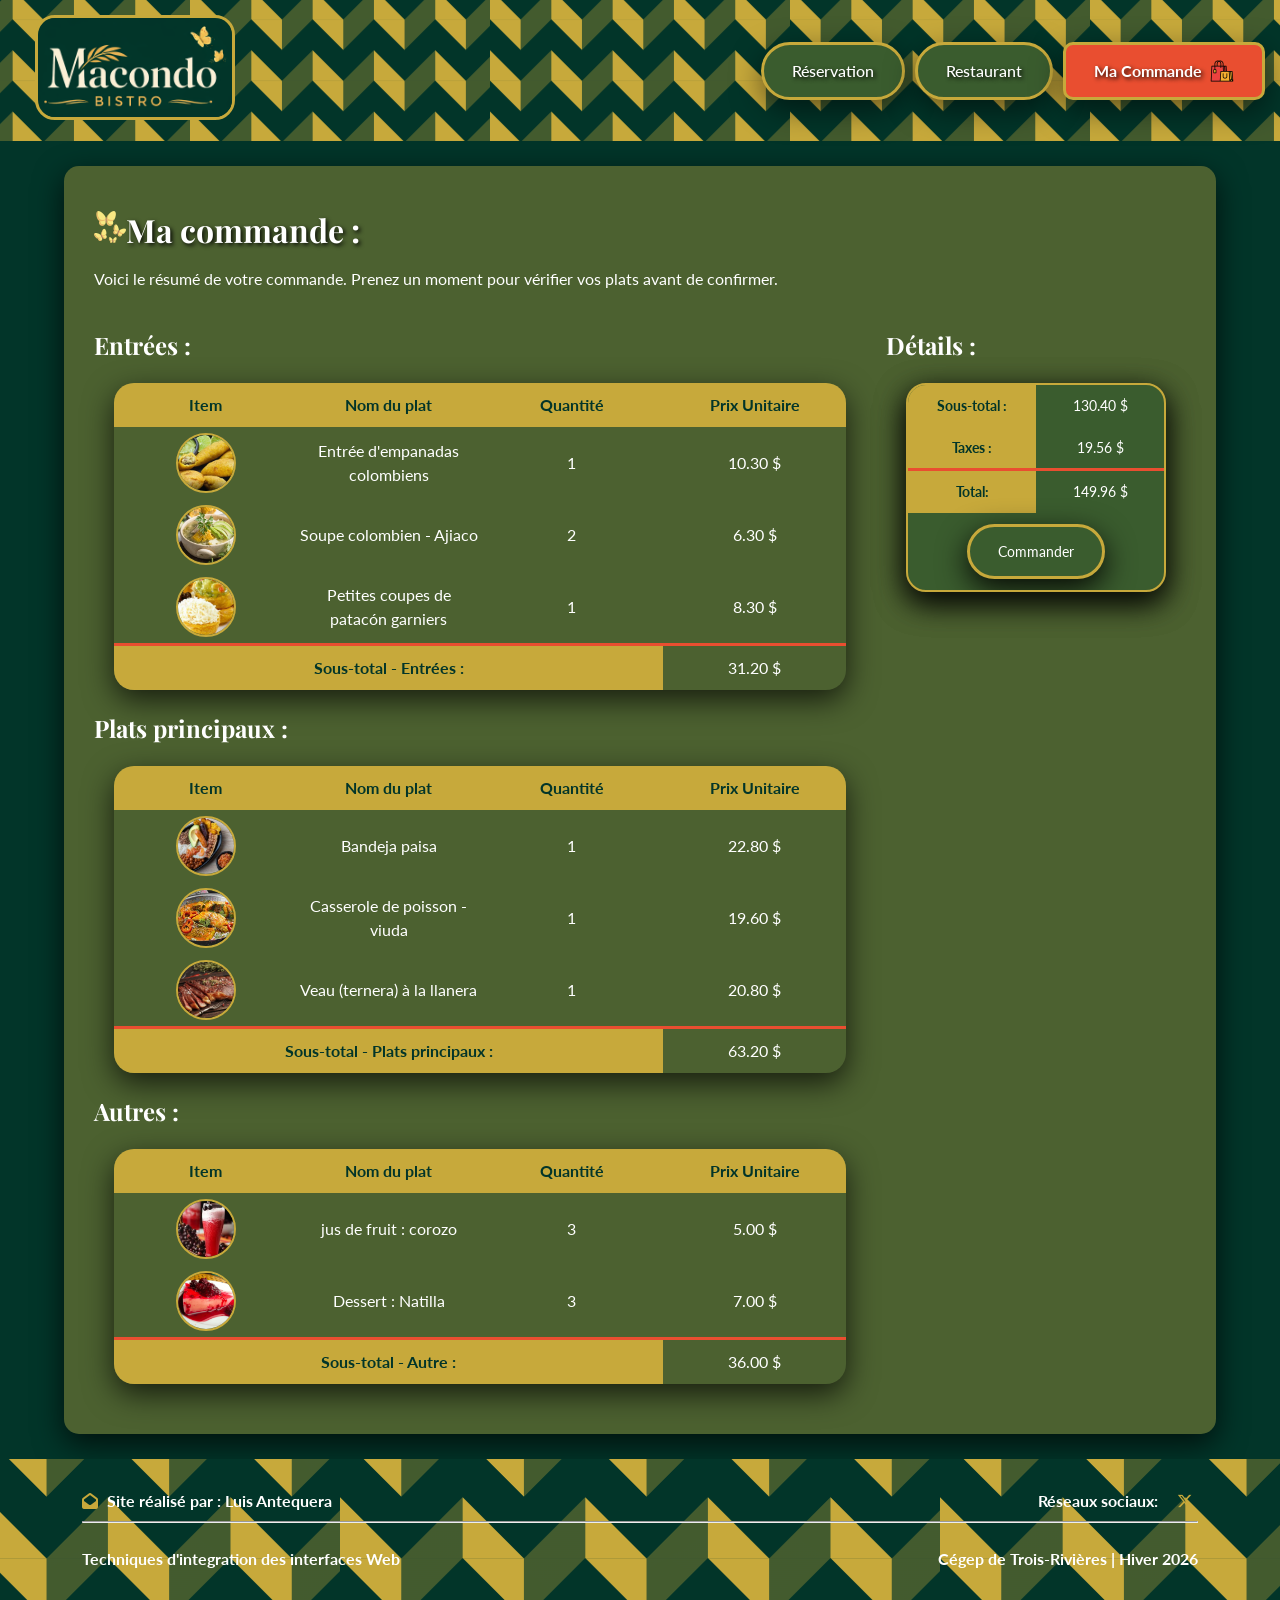
<file: ma-commande.html>
<!DOCTYPE html>
<html lang="fr-ca">

<head>
    <meta charset="UTF-8">
    <meta name="viewport" content="width=device-width, initial-scale=1.0">
    <meta name="description"
        content="Commandez en ligne vos plats colombiens préférés avec Macondo Bistro à Sherbrooke. Rapide, simple et savoureux.">
    <title>Ma commande | Macondo Bistro - Voyage culinaire colombien </title>
    <link rel="stylesheet" href="style/normalize.css">
    <link rel="stylesheet" href="style/style.css">
    <link rel="icon" href="favicon-macondo.png">
    <link rel="stylesheet" href="https://cdn-uicons.flaticon.com/uicons-brands/css/uicons-brands.css">
    <link rel="stylesheet" href="https://cdnjs.cloudflare.com/ajax/libs/font-awesome/6.5.0/css/all.min.css">
</head>

<body>
    <header>
        <div class="flex-header">

            <a href="index.html"><img class="logo-header" src="media/img/logo-macondo-bistro.png"
                    alt="Logo Macondo Bistro"></a>

            <a class="btn-menu-mobile" href="#"><img src="media/img/icons/menu-mobile.png"
                    alt="botton menu mobile"></a>
            <nav>
                <ul>
                    <li><a class="btn-menu" href="reservation.html">Réservation</a></li>
                    <li><a class="btn-menu" href="restaurant.html">Restaurant</a></li>
                    <li><a class="btn-menu btn-ma-commande current-page" href="ma-commande.html">Ma Commande <img
                                src="media/img/icons/commade.png" alt="icone de vente en ligne"></a></li>
                </ul>
            </nav>
        </div>
    </header>

    <main>
        <section class="container ma-commande">
            <div>
                <h1 class="title-page"><img src="favicon-macondo.png" alt="butterflies">Ma commande : </h1>

                <p>Voici le résumé de votre commande. Prenez un moment pour vérifier vos plats avant de confirmer.</p>
            
            </div>

            <div class="commande-layout">
                <div class="tb-commande">
                    <h2>Entrées : </h2>
                    <div class="div-table">
                        <table>
                            <thead>
                                <tr>
                                    <th>Item</th>
                                    <th>Nom du plat</th>
                                    <th>Quantité</th>
                                    <th>Prix Unitaire</th>

                                </tr>
                            </thead>

                            <tbody>
                                <tr>
                                    <td><img class="assiettes"
                                            src="media/img/commande-assiettes-img/entree-empanadas.jpeg"
                                            alt="Entrée d'empanadas colombiens"></td>
                                    <td>Entrée d'empanadas colombiens</td>
                                    <td>1</td>
                                    <td>10.30 $</td>

                                </tr>
                                <tr>
                                    <td><img class="assiettes" src="media/img/commande-assiettes-img/ajiaco-soupe.jpg"
                                            alt="Soupe colombien ajiaco"></td>
                                    <td>Soupe colombien - Ajiaco</td>
                                    <td>2</td>
                                    <td>6.30 $</td>

                                </tr>
                                <tr>
                                    <td><img class="assiettes"
                                            src="media/img/commande-assiettes-img/coupes-patacón-garniers.jpg"
                                            alt="Petites coupes de patacón garniers"></td>
                                    <td>Petites coupes de patacón garniers</td>
                                    <td>1</td>
                                    <td>8.30 $</td>

                                </tr>
                            </tbody>

                            <tfoot>
                                <tr>
                                    <th scope="row" colspan="3">Sous-total - Entrées :</th>
                                    <td>31.20 $</td>
                                </tr>
                            </tfoot>
                        </table>
                    </div>


                    <h2>Plats principaux : </h2>
                    <div class="div-table">
                        <table>
                            <thead>
                                <tr>
                                    <th>Item</th>
                                    <th>Nom du plat</th>
                                    <th>Quantité</th>
                                    <th>Prix Unitaire</th>

                                </tr>
                            </thead>

                            <tbody>
                                <tr>
                                    <td><img class="assiettes"
                                            src="media/img/commande-assiettes-img/plate-bandeja-paisa.jpg"
                                            alt="Bandeja paisa"></td>
                                    <td>Bandeja paisa</td>
                                    <td>1</td>
                                    <td>22.80 $</td>

                                </tr>
                                <tr>
                                    <td><img class="assiettes"
                                            src="media/img/commande-assiettes-img/casserole-viuda-poisson.jpg"
                                            alt="casserole de poisson"></td>
                                    <td>Casserole de poisson - viuda</td>
                                    <td>1</td>
                                    <td>19.60 $</td>

                                </tr>
                                <tr>
                                    <td><img class="assiettes"
                                            src="media/img/commande-assiettes-img/veau-a-la-llanera.jpg"
                                            alt="veau à la llanera"></td>
                                    <td>Veau (ternera) à la llanera</td>
                                    <td>1</td>
                                    <td>20.80 $</td>

                                </tr>
                            </tbody>

                            <tfoot>
                                <tr>
                                    <th scope="row" colspan="3">Sous-total - Plats principaux :</th>
                                    <td>63.20 $</td>
                                </tr>
                            </tfoot>
                        </table>
                    </div>


                    <h2>Autres : </h2>
                    <div class="div-table">
                        <table>
                            <thead>
                                <tr>
                                    <th>Item</th>
                                    <th>Nom du plat</th>
                                    <th>Quantité</th>
                                    <th>Prix Unitaire</th>

                                </tr>
                            </thead>

                            <tbody>
                                <tr>
                                    <td><img class="assiettes" src="media/img/commande-assiettes-img/jus-corozo.jpg"
                                            alt="jus du corozo"></td>
                                    <td>jus de fruit : corozo</td>
                                    <td>3</td>
                                    <td>5.00 $</td>

                                </tr>
                                <tr>
                                    <td><img class="assiettes" src="media/img/commande-assiettes-img/natilla.png"
                                            alt="Dessert Natilla"></td>
                                    <td>Dessert : Natilla</td>
                                    <td>3</td>
                                    <td>7.00 $</td>

                                </tr>

                            </tbody>

                            <tfoot>
                                <tr>
                                    <th scope="row" colspan="3">Sous-total - Autre :</th>
                                    <td>36.00 $</td>
                                </tr>
                            </tfoot>
                        </table>
                    </div>




                </div>

                <aside class="tb-details">
                    <h2>Détails : </h2>
                    <div class="div-table">
                    <table>
                        <tbody>
                            <tr>
                                <th scope="row">Sous-total :</th>
                                <td>130.40 $</td>
                            </tr>
                            <tr>
                                <th scope="row">Taxes : </th>
                                <td>19.56 $</td>
                            </tr>
                        </tbody>
                        <tfoot>
                            <tr>

                                <th scope="row">Total: </th>
                                <td>149.96 $</td>

                            </tr>
                            <tr>
                                <td colspan="2"><a class="btn-body" href="#">Commander</a></td>
                            </tr>
                        </tfoot>
                    </table>
                    </div>
                </aside>

            </div>



        </section>


    </main>

    <footer>
        <div class="container">
            <div class="flex-footer">
                <div>
                    <a href="mailto:contact@macondo.ca"><i class="fa-solid fa-envelope-open"></i></a> <span>Site réalisé par : Luis
                        Antequera</span>
                </div>
                <div>
                    <span>Réseaux sociaux: </span>

                    <a href="https://www.facebook.com/" target="_blank"><i class="fi fi-brands-facebook"></i></a>
                    <a href="https://www.linkedin.com/" target="_blank"><i class="fi fi-brands-linkedin"></i></a>
                    <a href="https://www.instagram.com/" target="_blank"><i class="fi fi-brands-instagram"></i></a>
                    <a href="https://x.com/" target="_blank"><i class="fa-brands fa-x-twitter"></i></a>





                </div>
            </div>

            <hr><!-- line -->

            <div class="flex-footer">
                <p>Techniques d'integration des interfaces Web </p>
                <p>Cégep de Trois-Rivières | Hiver 2026</p>
            </div>
        </div>
    </footer>

</body>

</html>
</file>
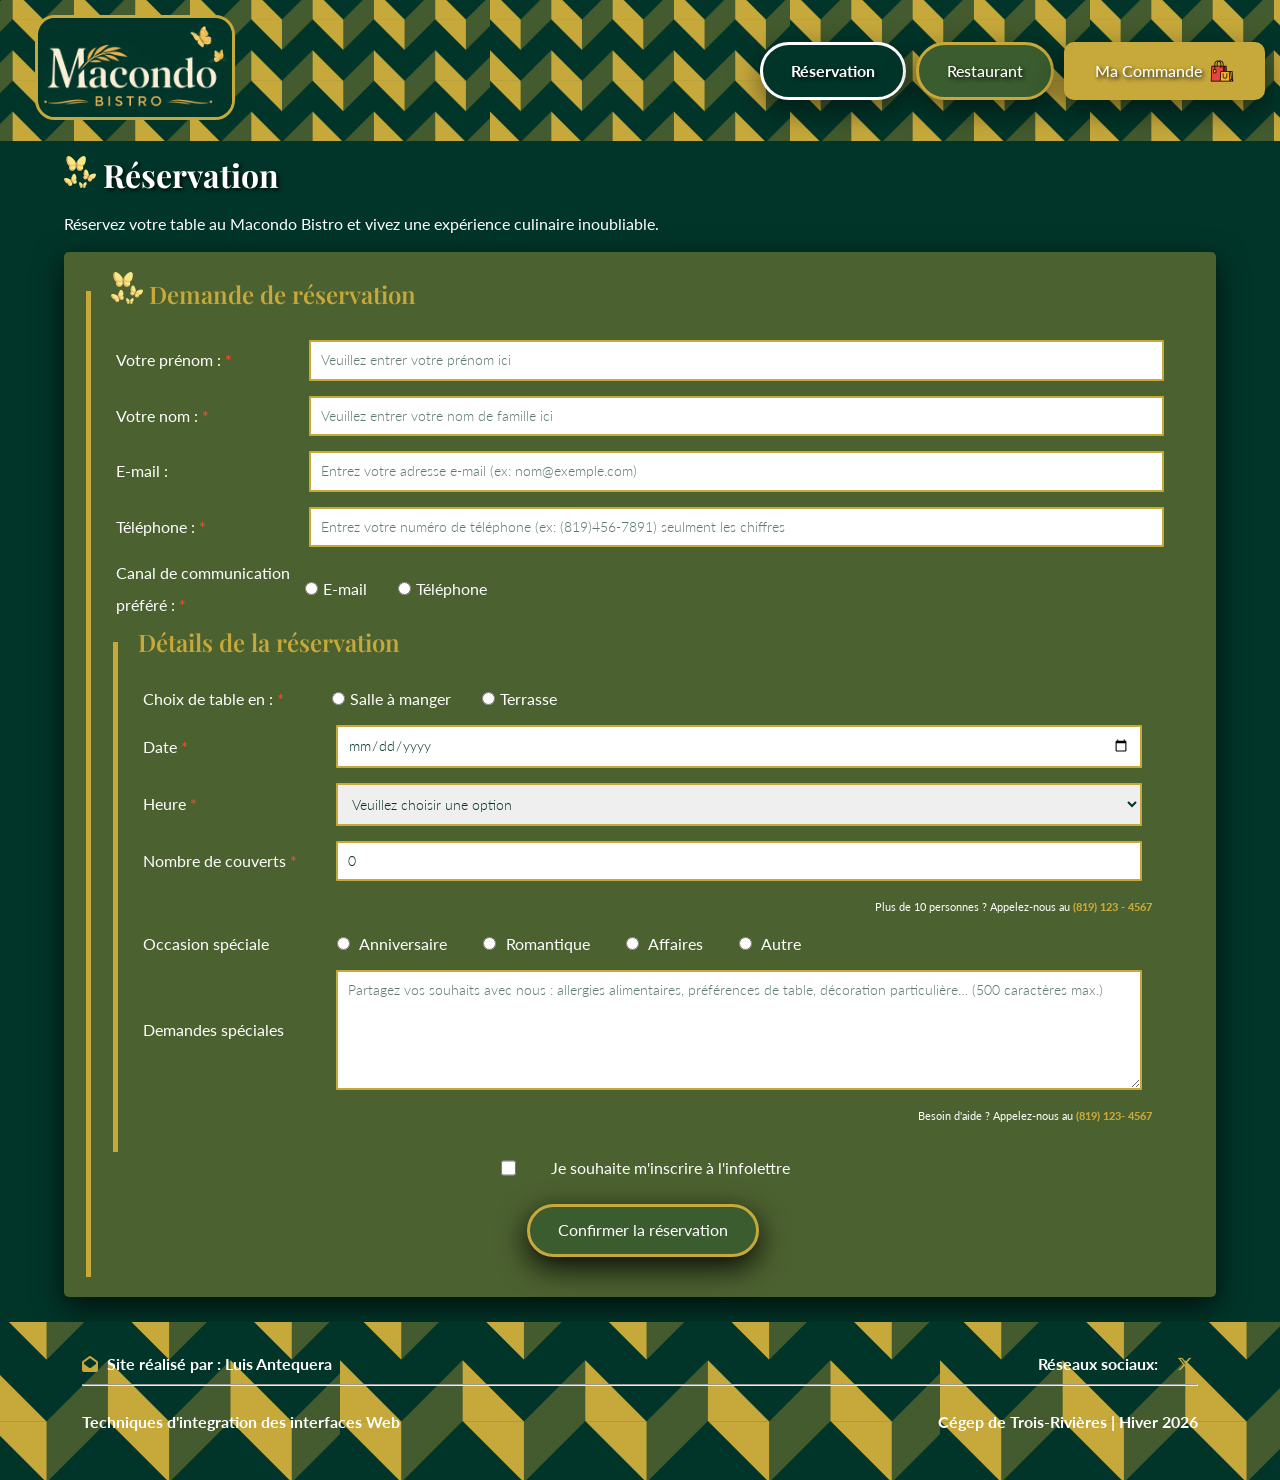
<file: reservation.html>
<!DOCTYPE html>
<html lang="fr-ca">

<head>
    <meta charset="UTF-8">
    <meta name="viewport" content="width=device-width, initial-scale=1.0">
    <meta name="description"
        content="Réservez votre table au Macondo Bistro à Sherbrooke. Remplissez notre formulaire de réservation en ligne pour vivre une expérience culinaire inoubliable.">
    <title>Réservation | Macondo Bistro - Voyage culinaire colombien </title>
    <link rel="stylesheet" href="style/normalize.css">
    <link rel="stylesheet" href="style/style.css">
    <link rel="icon" href="favicon-macondo.png">
    <link rel="stylesheet" href="https://cdn-uicons.flaticon.com/uicons-brands/css/uicons-brands.css">
    <link rel="stylesheet" href="https://cdnjs.cloudflare.com/ajax/libs/font-awesome/6.5.0/css/all.min.css">
</head>

<body>
    <header>
        <div class="flex-header">

            <a href="index.html"><img class="logo-header" src="media/img/logo-macondo-bistro.png"
                    alt="Logo Macondo Bistro"></a>

            <a class="btn-menu-mobile" href="#"><img src="media/img/icons/menu-mobile.png" alt="botton menu mobile"></a>
            <nav>
                <ul>
                    <li><a class="btn-menu current-page" href="reservation.html">Réservation</a></li>
                    <li><a class="btn-menu" href="restaurant.html">Restaurant</a></li>
                    <li><a class="btn-menu btn-ma-commande" href="ma-commande.html">Ma Commande <img
                                src="media/img/icons/commade.png" alt="icone de vente en ligne"></a></li>
                </ul>
            </nav>
        </div>
    </header>

    <main>
        <section class="container" id="reservation">
            <h1 class="title-page"><img src="favicon-macondo.png" alt="butterflies"> Réservation</h1>
            <p>Réservez votre table au Macondo Bistro et vivez une expérience culinaire inoubliable.</p>



            <form id="frm-reservation" action="confirmation/confirmation-reservation.html" method="get">

                <fieldset>
                    <legend><img src="favicon-macondo.png" alt="butterflies"> Demande de réservation </legend>
                    <div class="field">
                        <label for="txt-prenom"> Votre prénom : <span>*</span></label>
                        <input type="text" name="txt-prenom" id="txt-prenom" placeholder="Veuillez entrer votre prénom ici" maxlength="25"
                            required>
                    </div>
                    <div class="field">
                        <label for="txt-nom"> Votre nom : <span>*</span></label>
                        <input type="text" name="txt-nom" id="txt-nom" placeholder="Veuillez entrer votre nom de famille ici" maxlength="25" required>
                    </div>
                    <div class="field">
                        <label for="txt-email">E-mail :</label>
                        <input type="email" name="txt-email" id="txt-email" placeholder="Entrez votre adresse e-mail (ex: nom@exemple.com)"
                            maxlength="25">
                    </div>
                    <div class="field">
                        <label for="nombre-telephone">Téléphone : <span>*</span></label>
                        <input type="tel" name="nombre-telephone" id="nombre-telephone" placeholder="Entrez votre numéro de téléphone (ex: (819)456-7891) seulment les chiffres" 
                            maxlength="10" required>
                    </div>
                    <div class="field">
                        <label>Canal de communication préféré : <span>*</span> </label>
                        <div class="radio-mc">
                            <div>
                                <input type="radio" id="radio-m-communication-1" name="radio-m-communication"
                                    value="email" required>
                                <label for="radio-m-communication-1">E-mail</label>
                            </div>
                            <div>
                                <input type="radio" id="radio-m-communication-2" name="radio-m-communication"
                                    value="telephone">
                                <label for="radio-m-communication-2">Téléphone</label>
                            </div>
                        </div>
                    </div>


                    <fieldset>
                        <legend>Détails de la réservation</legend>
                        <div class="field">
                            <label>Choix de table en : <span>*</span></label>
                            <div class="radio-mc">
                                <div>
                                    <input type="radio" id="radio-table-1" name="radio-table" value="salle" required>
                                    <label for="radio-table-1">Salle à manger</label>
                                </div>
                                <div>
                                    <input type="radio" id="radio-table-2" name="radio-table" value="terrasse">
                                    <label for="radio-table-2">Terrasse</label>
                                </div>
                            </div>
                        </div>

                        <div class="field">
                            <label for="date">Date <span>*</span></label>
                            <input type="date" id="date" name="date" required>
                        </div>
                        <div class="field">
                            <label for="time">Heure <span>*</span></label>
                            <select id="time" name="time" required>
                                <option value="" disabled selected>Veuillez choisir une option</option>
                                <optgroup label="Midi">
                                    <option value="12h00">12:00</option>
                                    <option value="12h30">12:30</option>
                                    <option value="13h00">13:00</option>
                                    <option value="13h30">13:30</option>
                                </optgroup>
                                <optgroup label="Soir">
                                    <option value="17h00">17:00</option>
                                    <option value="17h30">17:30</option>
                                    <option value="18h00">18:00</option>
                                    <option value="18h30">18:30</option>
                                    <option value="19h00">19:00</option>
                                    <option value="19h30">19:30</option>
                                    <option value="20h00">20:00</option>
                                    <option value="20h30">20:30</option>
                                    <option value="21h00">21:00</option>
                                </optgroup>
                            </select>
                        </div>
                        <div class="field">
                            <label for="nombre-clients">Nombre de couverts <span>*</span> </label>
                            <input type="number" name="nombre-clients" id="nombre-clients" value="0" min="1" max="10"
                                required>

                        </div>
                        <p class="frm-note"> Plus de 10 personnes ? Appelez-nous au <a
                                href="tel:+18191234567">(819) 123 - 4567 </a> </p>


                        <div class="field ">
                            <label>Occasion spéciale</label>


                            <div class="occasion-group">

                                <div>
                                    <input class="occasion-tag" type="radio" name="occasion" id="oc-anniv"
                                        value="anniversaire" >
                                    <label class="occasion-label" for="oc-anniv">Anniversaire</label>
                                </div>
                                <div>
                                    <input class="occasion-tag" type="radio" name="occasion" id="oc-rom"
                                        value="romantique" >
                                    <label class="occasion-label" for="oc-rom">Romantique</label>
                                </div>
                                <div>
                                    <input class="occasion-tag" type="radio" name="occasion" id="oc-aff"
                                        value="affaires" >
                                    <label class="occasion-label" for="oc-aff">Affaires</label>
                                </div>
                                <div>
                                    <input class="occasion-tag" type="radio" name="occasion" id="oc-autre"
                                        value="autre" >
                                    <label class="occasion-label" for="oc-autre">Autre</label>
                                </div>

                            </div>


                        </div>
                        <div class="field">
                            <label for="notes">Demandes spéciales </label>
                            <textarea id="notes" name="notes"
                                placeholder="Partagez vos souhaits avec nous : allergies alimentaires, préférences de table, décoration particulière… (500 caractères max.)"
                                maxlength="500"></textarea>

                        </div>
                        <p class="frm-note"> Besoin d'aide ? Appelez-nous au <a href="tel:+18191234567"> (819) 123-
                                4567</a> </p>



                    </fieldset>

                    <div class="newsletter">
                        <input type="checkbox" id="newsletter" name="newsletter">
                        <label for="newsletter">
                            Je souhaite m'inscrire à l'infolettre
                        </label>
                    </div>
                    <div class="form-actions">
                        <button class="btn-body" type="submit">Confirmer la réservation</button>
                    </div>

                </fieldset>


            </form>


        </section>


    </main>

    <footer>
        <div class=" container">
            <div class="flex-footer">
                <div>
                    <a href="mailto:contact@macondo.ca"><i class="fa-solid fa-envelope-open"></i></a> <span>Site réalisé par : Luis Antequera</span>
                </div>
                <div>
                    <span>Réseaux sociaux: </span>

                    <a href="https://www.facebook.com/" target="_blank"><i class="fi fi-brands-facebook"></i></a>
                    <a href="https://www.linkedin.com/" target="_blank"><i class="fi fi-brands-linkedin"></i></a>
                    <a href="https://www.instagram.com/" target="_blank"><i class="fi fi-brands-instagram"></i></a>
                    <a href="https://x.com/" target="_blank"><i class="fa-brands fa-x-twitter"></i></a>





                </div>
            </div>

            <hr><!-- line -->

            <div class="flex-footer">
                <p>Techniques d'integration des interfaces Web </p>
                <p>Cégep de Trois-Rivières | Hiver 2026</p>
            </div>
        </div>
    </footer>

</body>

</html>
</file>
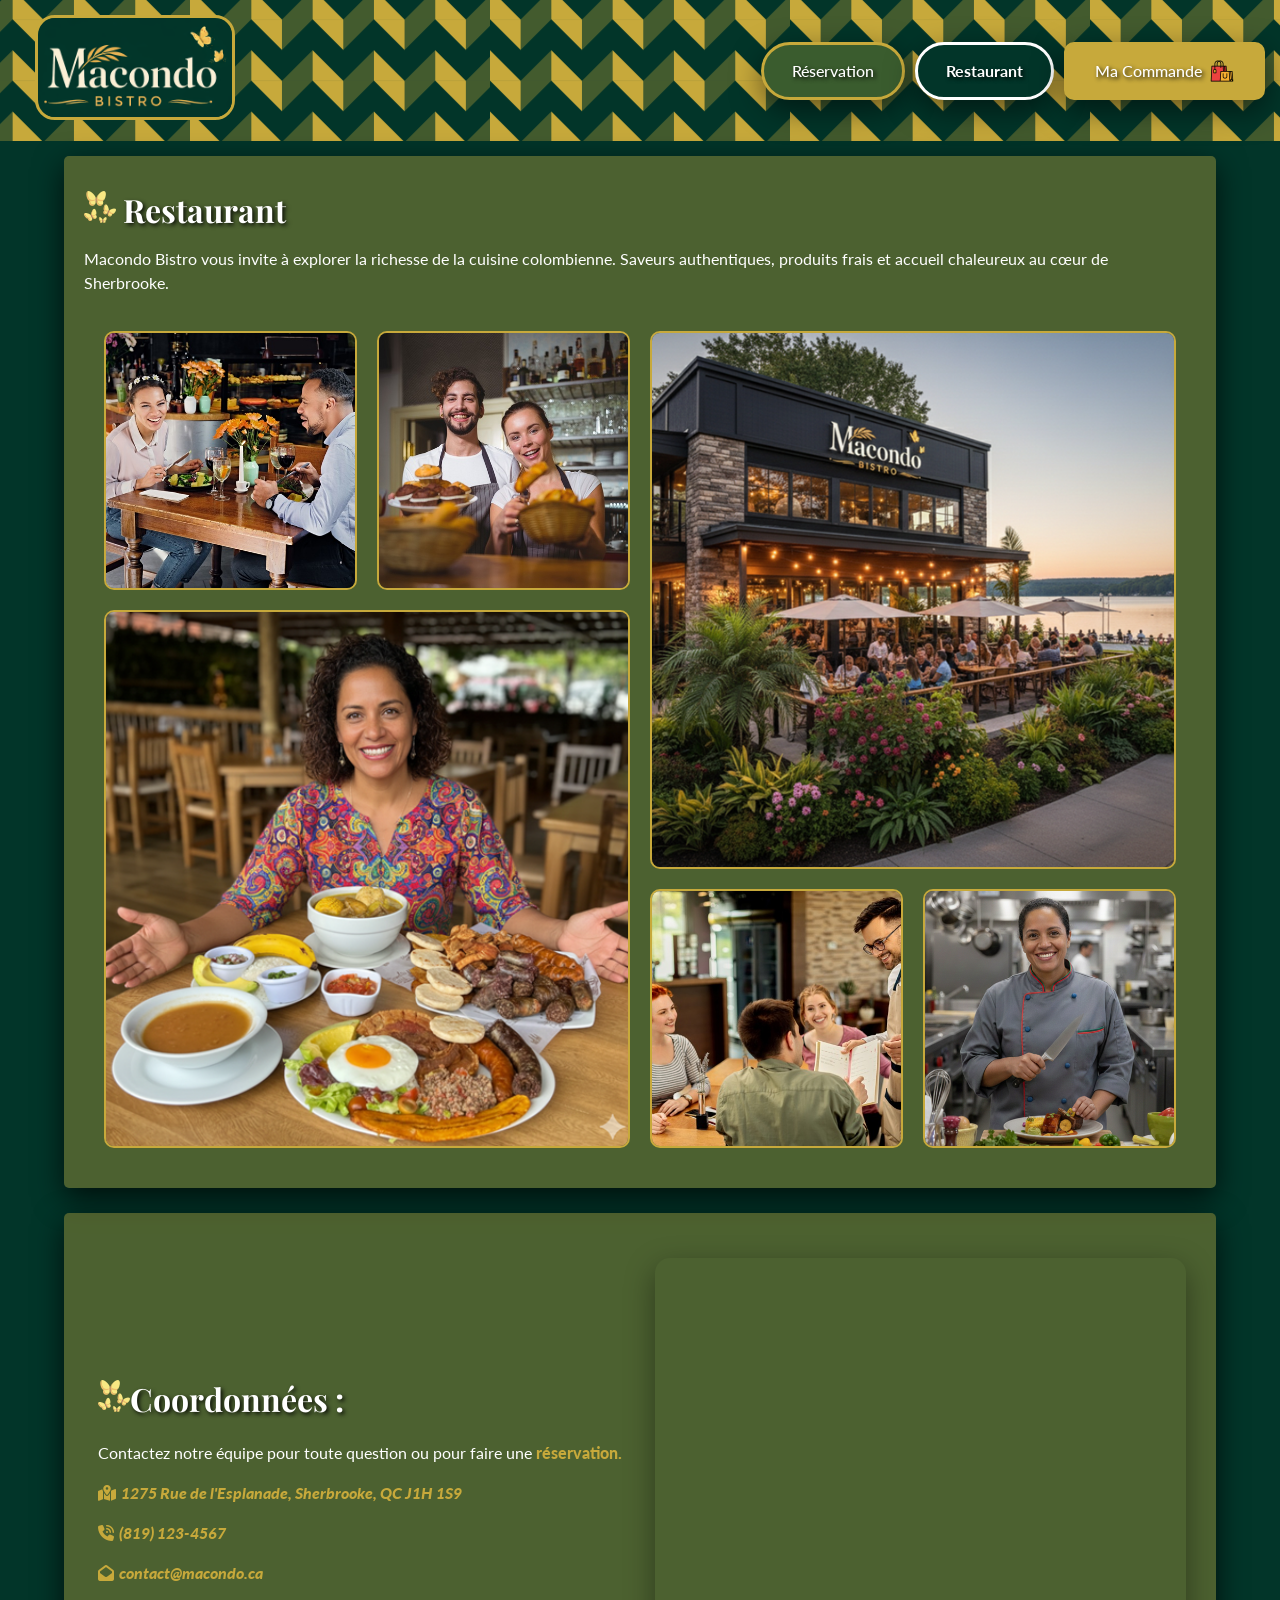
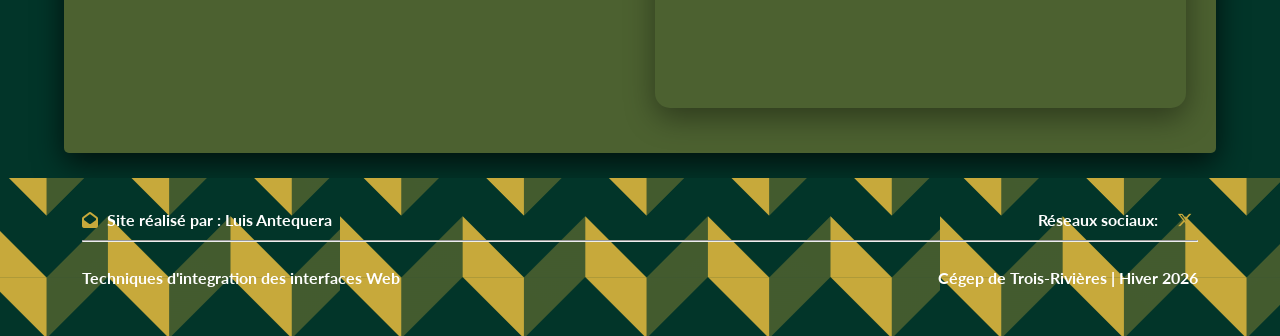
<file: restaurant.html>
<!DOCTYPE html>
<html lang="fr-ca">

<head>
    <meta charset="UTF-8">
    <meta name="viewport" content="width=device-width, initial-scale=1.0">
    <meta name="description"
        content="Macondo Bistro vous invite à explorer la richesse de la cuisine colombienne. Saveurs authentiques, produits frais et accueil chaleureux au cœur de Sherbrooke.">
    <title>Restaurant | Macondo Bistro - Voyage culinaire colombien </title>
    <link rel="stylesheet" href="style/normalize.css">
    <link rel="stylesheet" href="style/style.css">
    <link rel="icon" href="favicon-macondo.png">
    <link rel="stylesheet" href="https://cdn-uicons.flaticon.com/uicons-brands/css/uicons-brands.css">
    <link rel="stylesheet" href="https://cdnjs.cloudflare.com/ajax/libs/font-awesome/6.5.0/css/all.min.css">
</head>

<body>
    <header>
        <div class="flex-header">

            <a href="index.html"><img class="logo-header" src="media/img/logo-macondo-bistro.png"
                    alt="Logo Macondo Bistro"></a>

            <a class="btn-menu-mobile" href="#"><img src="media/img/icons/menu-mobile.png"
                    alt="botton menu mobile"></a>
            <nav>
                <ul>
                    <li><a class="btn-menu" href="reservation.html">Réservation</a></li>
                    <li><a class="btn-menu current-page" href="restaurant.html">Restaurant</a></li>
                    <li><a class="btn-menu btn-ma-commande" href="ma-commande.html">Ma Commande <img
                                src="media/img/icons/commade.png" alt="icone de vente en ligne"></a></li>
                </ul>
            </nav>
        </div>
    </header>

    <main>
        <section class="container" id="restaurant">
            <div>
                <h1 class="title-page"><img src="favicon-macondo.png" alt="butterflies"> Restaurant</h1>
                <p>Macondo Bistro vous invite à explorer la richesse de la cuisine colombienne. Saveurs authentiques, produits frais et accueil chaleureux au cœur de Sherbrooke.</p>
            </div>

            <ul class="grid-galerie">
                <li id="item1">
                    <img src="media/img/grid-galerie/img-galerie-1.jpg" alt="Couple profitant d'une soirée romantique au Macondo Bistro.">
                </li>
                <li id="item2">
                    <img src="media/img/grid-galerie/img-galerie-4.jpg" alt="Deux employés du Macondo Bistro présentant des empanadas colombiennes.">
                </li>
                <li id="item3">
                    <img src="media/img/grid-galerie/img-galerie-3.png" alt="Vue extérieure du Macondo Bistro avec panorama sur le lac du parc Jacques-Cartier et la rivière Magog.">
                </li>
                <li id="item4">
                    <img src="media/img/grid-galerie/img-galerie-2.png" alt="Notre cheffe présentant une sélection de préparations du Macondo Bistro.">
                </li>
                <li id="item5">
                    <img src="media/img/grid-galerie/img-galerie-5.jpg" alt="Trois amis se préparant à déguster le menu du Macondo Bistro.">
                </li>
                <li id="item6">
                    <img src="media/img/grid-galerie/img-galerie-6.png" alt="Notre cheffe en cuisine préparant un plat typique colombien.">
                </li>
            </ul>

        </section>

        <section class="container coordonnees">
            
                <div class="addresse">
                    <h2 class="title-page"><img src="favicon-macondo.png" alt="butterflies">Coordonnées :</h2>
                    
                    <p>Contactez notre équipe pour toute question ou pour faire une <a
                                href="reservation.html">réservation.</a></p>
                        <address>
                            <ul class="contact-info">
                                <li>
                                    <p>
                                        
                                        <a href="#google-map"><i class="fa-solid fa-map-location-dot"></i>1275 Rue de l'Esplanade, Sherbrooke, QC J1H 1S9</a>
                                    </p>
                                </li>
                                <li>
                                    <p>
                                        
                                        <a href="tel:+18191234567"><i class="fa-solid fa-phone-volume"></i>(819) 123-4567</a>
                                    </p>
                                </li>
                                <li>
                                    <p>
                                        <a href="mailto:contact@macondo.ca"><i class="fa-solid fa-envelope-open"></i>contact@macondo.ca</a>
                                    </p>
                                </li>
                            </ul>
                        </address>
                </div>
                <div id="google-map" class="map">
                        <iframe src="https://www.google.com/maps/embed?pb=!1m18!1m12!1m3!1d700.3911545010511!2d-71.90931439526297!3d45.3979527908596!2m3!1f0!2f0!3f0!3m2!1i1024!2i768!4f13.1!3m3!1m2!1s0x4cb7b36b81824919%3A0x8c1f4b74db446af2!2s1275%20Rue%20de%20l&#39;Esplanade%2C%20Sherbrooke%2C%20QC%20J1H%201S9!5e0!3m2!1ses!2sca!4v1772141877840!5m2!1ses!2sca" width="600" height="450" style="border:0;" allowfullscreen="" loading="lazy" referrerpolicy="no-referrer-when-downgrade"></iframe>
                    </div>
                
        </section>

    </main>

    <footer>
        <div class=" container">
            <div class="flex-footer">
                <div>
                    <a href="mailto:contact@macondo.ca"><i class="fa-solid fa-envelope-open"></i></a> <span>Site réalisé par : Luis
                        Antequera</span>
                </div>
                <div>
                    <span>Réseaux sociaux: </span>

                    <a href="https://www.facebook.com/" target="_blank"><i class="fi fi-brands-facebook"></i></a>
                    <a href="https://www.linkedin.com/" target="_blank"><i class="fi fi-brands-linkedin"></i></a>
                    <a href="https://www.instagram.com/" target="_blank"><i class="fi fi-brands-instagram"></i></a>
                    <a href="https://x.com/" target="_blank"><i class="fa-brands fa-x-twitter"></i></a>




                </div>
            </div>

            <hr><!-- line -->

            <div class="flex-footer">
                <p>Techniques d'integration des interfaces Web </p>
                <p>Cégep de Trois-Rivières | Hiver 2026</p>
            </div>
        </div>
    </footer>

</body>

</html>
</file>
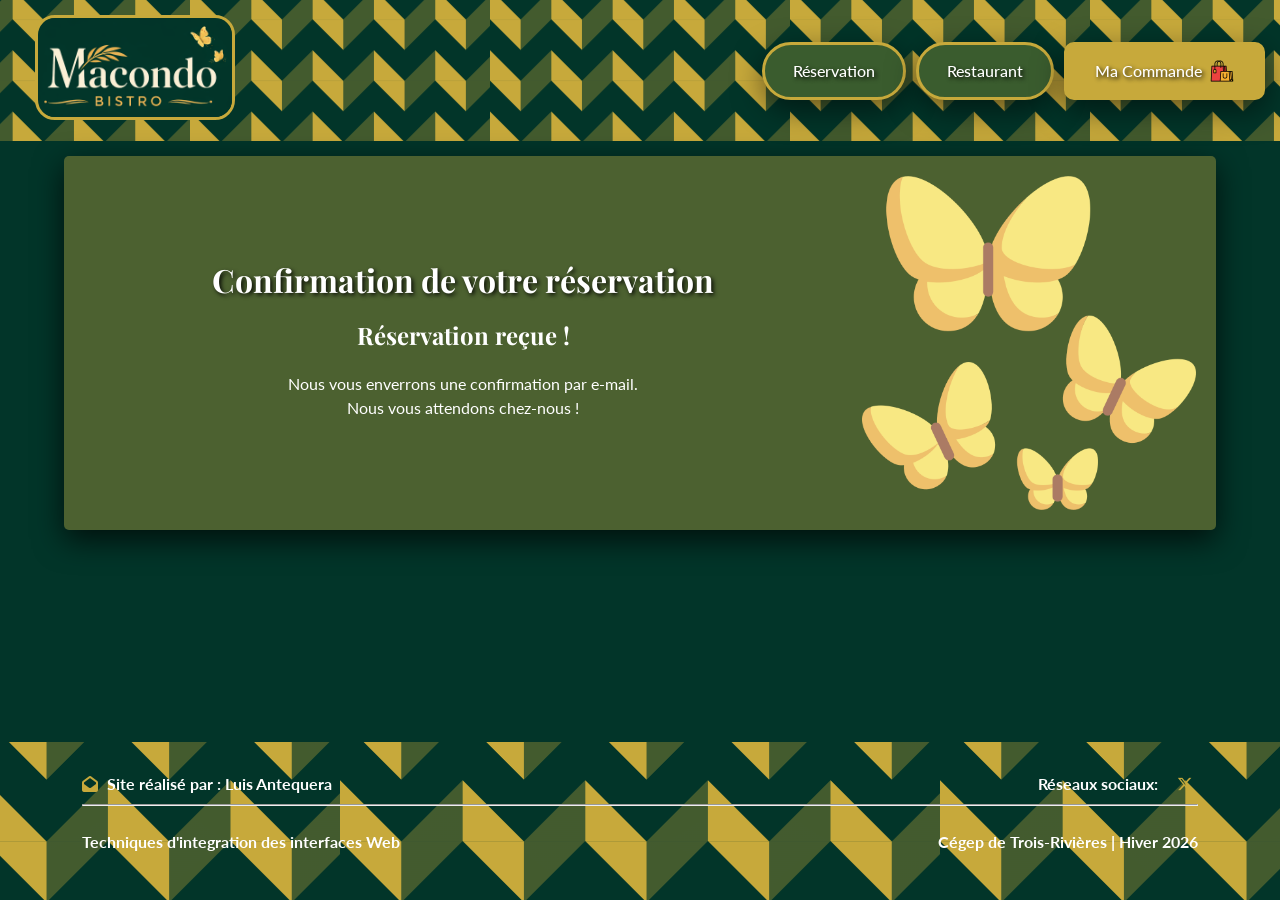
<file: confirmation/confirmation-reservation.html>
<!DOCTYPE html>
<html lang="fr-ca">

<head>
    <meta charset="UTF-8">
    <meta name="viewport" content="width=device-width, initial-scale=1.0">
    <meta name="description" content="Confirmation de votre réservation">
    <title>Confirmation de réservation | Macondo Bistro - Voyage culinaire colombien </title>
    <link rel="stylesheet" href="../style/normalize.css">
    <link rel="stylesheet" href="../style/style.css">
    <link rel="icon" href="../favicon-macondo.png">
    <link rel="stylesheet" href="https://cdn-uicons.flaticon.com/uicons-brands/css/uicons-brands.css">
    <link rel="stylesheet" href="https://cdnjs.cloudflare.com/ajax/libs/font-awesome/6.5.0/css/all.min.css">
</head>

<body>
    <header>
        <div class="flex-header">

            <a href="../index.html"><img class="logo-header" src="../media/img/logo-macondo-bistro.png"
                    alt="Logo Macondo Bistro"></a>

            <a class="btn-menu-mobile" href="#"><img src="../media/img/icons/menu-mobile.png"
                    alt="botton menu mobile"></a>
            <nav>
                <ul>
                    <li><a class="btn-menu" href="../reservation.html">Réservation</a></li>
                    <li><a class="btn-menu" href="../restaurant.html">Restaurant</a></li>
                    <li><a class="btn-menu btn-ma-commande" href="../ma-commande.html">Ma Commande <img
                                src="../media/img/icons/commade.png" alt="icone de vente en ligne"></a></li>
                </ul>
            </nav>
        </div>
    </header>

    <main>
        <section class="container" id="conf-reservation">
            <div class="msg-confirmation">
                <h1 class="title-page">Confirmation de votre réservation</h1>
                <h2>Réservation reçue !</h2>
                <p>Nous vous enverrons une confirmation par e-mail. <br> Nous vous attendons chez-nous !</p>
            </div>

            <img src="../media/img/icons/butterflies.png" alt="butterflies">



        </section>


    </main>

    <footer>
        <div class=" container">
            <div class="flex-footer">
                <div>
                    <a href="mailto:contact@macondo.ca"><i class="fa-solid fa-envelope-open"></i></a> <span>Site réalisé par : Luis Antequera</span>
                </div>
                <div>
                    <span>Réseaux sociaux: </span>

                    <a href="https://www.facebook.com/" target="_blank"><i class="fi fi-brands-facebook"></i></a>
                    <a href="https://www.linkedin.com/" target="_blank"><i class="fi fi-brands-linkedin"></i></a>
                    <a href="https://www.instagram.com/" target="_blank"><i class="fi fi-brands-instagram"></i></a>
                    <a href="https://x.com/" target="_blank"><i class="fa-brands fa-x-twitter"></i></a>





                </div>
            </div>

            <hr><!-- line -->

            <div class="flex-footer">
                <p>Techniques d'integration des interfaces Web </p>
                <p>Cégep de Trois-Rivières | Hiver 2026</p>
            </div>
        </div>
    </footer>

</body>

</html>
</file>
<file: style/style.css>
/*--Typographies / Couleurs--*/
@import url(https://fonts.googleapis.com/css2?family=Lato:ital,wght@0,100;0,300;0,400;0,700;0,900;1,100;1,300;1,400;1,700;1,900&family=Playfair+Display:ital,wght@0,400..900;1,400..900&display=swap);

*,
*::before,
*::after {
    box-sizing: border-box;
}

body {
    font-family: "Lato", sans-serif;
    font-size: 1rem;
    line-height: 1.5;
    color: #fff;
    margin: 0;
    overflow-x: hidden;

    background-color: #023529;

    display: flex;
    flex-direction: column;
    min-height: 100vh;
}

main {
    flex: 1;
}

/*--Mise en page (positionement) --*/
.container {
    width: 90%;
    max-width: 1200px;
    margin: 0 auto;

}



h1,
h2,
h3,
h4,
h5 {
    font-family: "Playfair Display", serif;
}

ul {
    list-style: none;
    margin: 0;
    padding: 0;
}

a {
    text-decoration: none;
    color: #c7a93b;
    font-weight: 900;
}

a:hover {

    color: #e94e30;

}

/*-- Header /  Navigations / Footer--*/

header {
    width: 100%;
}

.flex-header {
    display: flex;
    flex-wrap: wrap;
    gap: 30px;

    justify-content: space-between;
    align-items: center;
    padding: 15px;

    background-color: #023529;
    background-image: url(../media/img/css-pattern.png);
    background-size: 300px;
    background-position: center;
    background-repeat: repeat;
}

.flex-header h1 {
    margin: 0;
}

nav ul {
    padding: 10px 0;
    display: flex;
    flex-wrap: wrap;
    gap: 10px;
    justify-content: center;
    align-items: center;
}

nav li {
    display: inline-block;
}



.btn-menu {
    background-color: #3a5c2e;
    color: #fff;
    padding: 14px 28px;
    border: 3px solid #c7a93b;
    border-radius: 30px;
    font-weight: 500;
    box-shadow: 0 10px 30px rgba(0, 0, 0, 0.5);
    transition: all 0.3s ease;
    cursor: pointer;
    display: inline-block;
    text-shadow: 2px 2px 4px rgba(0, 0, 0, 0.9);
}



.btn-menu:hover {
    color: #fff;
    border: 5px solid #c7a93b;
    font-weight: 700;
    background-color: #023529;
    transform: translateY(-5px);
}




.logo-header {
    width: 200px;
    margin-left: 20px;
    border-radius: 20px;
    border: 3px solid #c7a93b;
}


.btn-body {
    padding: 14px 28px;
    border: 3px solid #c7a93b;
    border-radius: 30px;
    color: #fff;
    font-weight: 400;
    background-color: #3a5c2e;
    box-shadow: 0 10px 30px rgba(0, 0, 0, 0.9);
    transition: all 0.3s ease;
    cursor: pointer;
    display: flex;
    align-items: center;
    gap: 10px;

}

.btn-body:hover {
    font-weight: 800;
    border: 5px solid #fff;
    background-color: #023529;
    transform: translateY(-5px);
}

.btn-menu-mobile img {
    width: 50px;
}

.btn-ma-commande {
    background-color: #c7a93b;
    display: flex;
    align-items: center;
    gap: 8px;
    border-radius: 10px;
}

.btn-ma-commande:hover {
    background-color: #e94e30;
    transform: translateY(-6px);
    font-weight: 800;
}

.btn-menu-mobile {
    display: none;
    margin-left: auto;
    background: #0235296b;
    border: 3px solid #c7a93b;
    border-radius: 10px;
    padding: 5px 12px;
    box-shadow: 0 10px 30px rgba(0, 0, 0, 0.9);
    transition: all 0.3s ease;
    cursor: pointer;
}



.btn-menu-mobile:hover {
    background-color: #023529;
    border: 5px solid #c7a93b;
    transform: translateY(6px);
    font-weight: 800;
}

.btn-menu.current-page {
    background-color: #023529;

    border-color: #fff;
    font-weight: 700;
}

.btn-menu.btn-ma-commande.current-page {
    background-color: #e94e30;

    border-color: #c7a93b;
    font-weight: 700;
}


.btn-body span {

    color: #e94e30;
    font-weight: 800;
    font-size: 1.5rem;
    line-height: 1rem;
}


#bannier {
    display: flex;
    justify-content: space-between;
    align-items: center;
    gap: 40px;
    padding: 40px 20px;
    background-color: #c7a93b;
    background-image: url(../media/img/beautiful-coconut-palm-tree-blue-sky.jpg);
    background-size: cover;
    background-position: center;
    background-repeat: no-repeat;
}

#bannier h2 {
    font-size: 3rem;

}

.bannier-txt,
.bannier-media {
    flex: 1;
    padding: 10px;
    text-shadow: 2px 2px 4px rgba(0, 0, 0, 0.9);
}

video {
    width: 100%;
    height: auto;
    border-radius: 12px;
    display: block;
    box-shadow: 0 10px 30px rgba(0, 0, 0, 0.9);
}


/*footer*/

footer {
    font-weight: 700;
    padding: 30px 20px;
    background-color: #023529;
    background-image: url(../media/img/css-pattern.png);
    background-size: 600px;
    background-position: center;
    background-repeat: repeat
}

.rs-logo {
    width: 1.5rem;
}

.flex-footer {
    display: flex;
    justify-content: space-between;
    align-items: center;
}

i {
    margin-right: 5px;
    
}



/* Main */
#temoignages {
    background-color: #c7a93b60;

    margin-bottom: 25px;
    margin-top: 25px;
    padding: 30px;
    border-radius: 15px;

}

.title-page {
    font-size: 2rem;
    font-weight: 700;
    text-shadow: 2px 2px 4px rgba(0, 0, 0, 0.9);
    line-height: 1.9rem;
    margin-top: 15px;
}

.clients-list h3 {
    color: #023529;

    font-size: 1.2rem;

}

.clients-list {
    display: flex;
    gap: 40px;
    justify-content: center;
    flex-wrap: wrap;
    padding: 40px 20px;

}


.client-card {
    background-color: rgb(224, 218, 218);
    color: #023529;
    padding: 30px 25px 30px;
    flex: 1 1 280px;
    max-width: 320px;
    border-radius: 10px;
    position: relative;
    border: 2px solid #c7a93b;
    box-shadow: 0 10px 30px rgba(0, 0, 0, 0.7);
    transition: 0.3s ease;
}


.client-card:hover {
    transform: translateY(-10px);
}


.client-avatar img {
    width: 70px;
    height: 70px;
    border: 5px solid #c7a93b;
    border-radius: 50%;
    object-fit: cover;
    background-color: #e94e30;
}

.client-avatar {
    position: absolute;
    top: -35px;
    left: 25px;
}

.testimonial {
    margin: 20px;
    padding: 10px;
    height: 150px;
    max-height: 150px;
    overflow: auto;
    padding-right: 8px;
    font-style: oblique;


}

.testimonial::-webkit-scrollbar {
    width: 10px;
}

.testimonial::-webkit-scrollbar-thumb {
    background-color: #c7a93b;
    border-radius: 10px;
    border: 2px solid #fff;
}


.testimonial::-webkit-scrollbar-thumb:hover {
    background: #c7a93b;
    border-radius: 10px;
    border: 2px solid #fff;

}

.testimonial::-webkit-scrollbar-track {
    background: #023529;
    border-radius: 10px;
    border: 2px solid #fff;
}

/*********** FORMULAIRES ************/

#frm-reservation {
    background-color: #c7a93b60;
    box-shadow: 0 10px 30px rgba(0, 0, 0, 0.7);
    border-radius: 5px;
    padding: 20px;
    margin-top: 15px;
    margin-bottom: 25px;
    line-height: 2rem;
}

fieldset {
    border: none;
    border-left: 5px solid #c7a93b;
    padding: 20px;
}

legend {
    font-family: "Playfair Display", serif;
    font-weight: 600;
    font-size: 1.5rem;
    color: #c7a93b;

}

label {

    font-size: 1rem;
    text-align: left;


}

#frm-reservation span {
    color: #e94e30;
    font-weight: 600;

}

input,
select,
textarea {
    width: 100%;
    min-width: 15px;
    border: 2px solid #c7a93b;
    border-radius: 1px;
    padding: 10px;
    margin: 5px;
    font-size: 0.9rem;
    font-weight: 300;
    color: #023529;

}

input:focus,
select:focus,
textarea:focus {
    border: 4px solid #e94e30;
    box-shadow: 0 10px 30px rgba(0, 0, 0, 0.7);
}

input::placeholder,
textarea::placeholder {
    color: #5d7972;
}

.field {
    display: flex;
    align-items: center;

    gap: 8px;
    margin: 5px;
}

.field label {
    width: 180px;
    flex-shrink: 0;
}


.field input,
.field select,
.field textarea {
    flex: 1;
    width: auto;
}

.radio-mc {
    display: flex;
    flex-wrap: wrap;

    gap: 30px;
    justify-content: center;
    text-align: center;

}

.radio-mc input[type="radio"] {
    margin: 0;

}

.occasion-group {
    display: flex;
    flex-wrap: wrap;
    gap: 30px;
    justify-content: center;
    text-align: center;

}

.occasion-group .btn-body {
    padding: 10px;
    text-align: center;
}

input[type="checkbox"],
input[type="radio"] {
    width: auto;
}

.newsletter {
    display: flex;
    flex-wrap: wrap;
    gap: 30px;
    justify-content: center;
    text-align: center;
}


textarea {
    min-height: 120px;
}


.form-actions {
    display: flex;
    justify-content: center;
    margin-top: 20px;
}

.frm-note {
    text-align: right;
    font-size: 0.7rem;
    margin: 0rem;

}



#conf-reservation {
    display: flex;
    flex-wrap: wrap;
    align-items: center;
    justify-content: center;
    text-align: center;
    gap: 20px;
    margin-top: 15px;
    margin-bottom: 20px;
    background-color: #c7a93b60;
    box-shadow: 0 10px 30px rgba(0, 0, 0, 0.7);
    border-radius: 5px;
    padding: 20px;
}

.msg-confirmation {
    flex: 1 1 60%;
}

#conf-reservation img {
    width: 30%;
}

#restaurant {
    background-color: #c7a93b60;
    box-shadow: 0 10px 30px rgba(0, 0, 0, 0.7);
    border-radius: 5px;
    padding: 20px;
    margin-top: 15px;
    margin-bottom: 25px;
}

.grid-galerie {
    list-style: none;
    display: grid;
    grid-template-columns: repeat(4, 1fr);
    grid-template-rows: repeat(3, 1fr);

    gap: 20px;

    align-items: center;
    justify-items: center;

    padding: 20px;

}

.grid-galerie li {
    width: 100%;
    height: 100%;
}


.grid-galerie img {
    width: 100%;
    height: 100%;
    object-fit: cover;
    border-radius: 10px;
    border: 2px solid #c7a93b;
    transition: transform 0.8s ease;
}

.grid-galerie img:hover {
    width: 100%;
    height: 100%;
    object-fit: cover;
    border: 4px solid #c7a93b;
    border-radius: 10px;
    box-shadow: 0 10px 30px rgba(0, 0, 0, 0.7);
    transform: scale(1.2);
}

#item3 {
    grid-row: 1 / 3;
    grid-column: 3 / 5;
}

#item4 {
    grid-row: 2 / 4;
    grid-column: 1 / 3;
}

/****** Coordonnées et map *******/

.coordonnees {
    background-color: #c7a93b60;
    box-shadow: 0 10px 30px rgba(0, 0, 0, 0.7);
    border-radius: 5px;
    padding: 30px;
    margin-top: 15px;
    margin-bottom: 25px;


    list-style: none;
    display: grid;
    grid-template-columns: repeat(2, 1fr);


    gap: 30px;

    align-items: center;
    justify-items: center;
}


.map {
    width: 100%;
    margin: 15px;
    border-radius: 15px;
    overflow: hidden;


    box-shadow: 0 10px 30px rgba(0, 0, 0, 0.4);
}

.map iframe {
    width: 100%;
    border: 0;
    display: block;

}

/****** table *******/

.ma-commande {
    background-color: #c7a93b60;

    margin-bottom: 25px;
    margin-top: 25px;
    padding: 30px;
    border-radius: 15px;
    box-shadow: 0 10px 30px rgba(0, 0, 0, 0.7)

}

.commande-layout {
    display: flex;
    gap: 20px;

    align-items: flex-start;
}

.tb-commande {
    flex: 1;
    min-width: 300px;

}

.tb-commande table {
    width: 100%;
    border-collapse: separate;
    border-spacing: 0;
    
    font-size: clamp(0.7rem, 1.5vw, 1rem);
    text-align: center;
    border-radius: 20px;
    overflow: hidden;
    
    table-layout: fixed;
}    

.div-table {
    box-shadow: 0 10px 30px rgba(0, 0, 0, 0.7);
    border-radius: 20px;
    margin-bottom: 20px;
    margin: 20px;
}

.assiettes {
    width: 60px;
    height: 60px;
    object-fit: cover;
    border: 2px solid #c7a93b;
    border-radius: 50px;
    display: block;
    margin: 5px auto;
    cursor: pointer;
    transition: transform 0.3s ease, box-shadow 0.3s ease;
    position: relative;
    z-index: 1;
}

.assiettes:hover {
    transform: scale(2);
    box-shadow: 0 8px 25px rgba(0, 0, 0, 0.3);
    z-index: 100;
    border-radius: 10px;
}


th {
    background-color: #c7a93b;
    color: #023529;
    padding: 10px 14px;

}



.tb-commande tr {
    transition: background 0.15s ease;
}

.tb-commande tr:hover {
    background-color: #023529;
}

.tb-commande td:hover {
    background-color: #3a5c2e;
}


.tb-details tbody td {
    width: 100px;
}

.tb-details {
    width: 300px;
}

.tb-details table {
    background-color: #3a5c2e;
    
    border: 2px solid #c7a93b;
    overflow: hidden;
    box-shadow: 0 10px 30px rgba(0, 0, 0, 0.7);
    width: 100%;
    border-collapse: separate;
    border-spacing: 0; 
    font-size: 0.9rem;
    text-align: center;
    border-radius: 20px;
    table-layout: fixed;
}

.tb-details th {
    width: 100px;
}


tfoot tr:first-child th,
tfoot tr:first-child td {
    border-top: 3px solid #e94e30;
}

tfoot td {
    text-align: center;
}

tfoot .btn-body {
    margin: 10px auto;
    display: inline-flex;
}



/*********** MEDIA QUERIES ************/




@media screen and (max-width: 1200px) {

    #bannier {
        gap: 30px;
    }

    .container {
        width: 92%;
    }

    .grid-galerie {

        gap: 10px;


        padding: 40px;

    }

    .grid-galerie img:hover {

        transform: scale(1.1);


    }
}

@media screen and (max-width: 960px) {

    .flex-header {
        flex-wrap: nowrap;
        justify-content: space-between;
        align-items: center;
    }

    nav ul {
        display: none;
    }

    .btn-menu-mobile {
        display: block;
    }


    #bannier {
        flex-direction: column;
        text-align: center;
    }

    .bannier-txt,
    .bannier-media {
        width: 100%;
        padding: 0;
    }

    .title-page {
        font-size: 1.7rem;
    }

    .testimonial {
        font-size: 0.95rem;
    }

    .flex-footer {
        font-size: 1rem;
    }

    .client-card {
        flex: 1 1 100%;
        max-width: 75%;
    }

    .field {
        flex-direction: column;
        align-items: stretch;
    }

    .field label {
        width: 100%;
    }


    .title-page {
        font-size: 1.8rem;
    }

    h2 {
        font-size: 1.5rem;
    }

    .grid-galerie {
        grid-template-columns: repeat(2, 1fr);
        grid-template-rows: auto;
    }

    #item3,
    #item4 {
        grid-column: auto;
        grid-row: auto;
    }

    #item3 {
        grid-column: span 2;

    }

    #item6 {
        grid-column: span 2;
    }

    .commande-layout{
        flex-direction: column;
        align-items: center;
    }

    .tb-details{
        width: 80%;
        
    }
}

/* À partir de 770px, dans le header, le menu passe en colonne afin d'éviter que le logo et les boutons de navigation se chevauchent*/
@media screen and (max-width: 770px) {
    nav ul {
        flex-direction: column;
        align-items: center;
        gap: 15px;
    }

    .flex-header {
        flex-direction: column;
        gap: 20px;
    }

    .btn-menu-mobile {
        margin-left: 0;

    }

    
}

@media screen and (max-width: 570px) {

    #bannier {
        padding: 40px 15px;
    }

    nav ul {
        flex-direction: column;
        gap: 15px;
        padding: 0;
        align-items: center;

    }

    .clients-list {
        padding: 20px 10px;

    }

    .client-card {
        flex: 1 1 100%;
        max-width: 100%;

    }

    .testimonial {
        height: auto;
        max-height: none;
        overflow: visible;
    }

    .title-page {
        font-size: 1.5rem;

    }

    h2 {
        font-size: 1.3rem;
    }

    #temoignages h3 {
        font-size: 1rem;
    }

    .testimonial {
        font-size: 0.9rem;
    }

    .client-avatar {
        left: 50%;
        transform: translateX(-50%);
    }

    .flex-footer {
        flex-direction: column;
        gap: 15px;
        text-align: center;
    }

    #frm-reservation {
        padding: 15px;
    }

    .radio-mc,
    .occasion-group {
        justify-content: flex-start;
        gap: 15px;
    }

    .newsletter {
        justify-content: flex-start;
    }

    .btn-body {
        width: 100%;
        justify-content: center;
    }

    .frm-note {
        text-align: left;
    }

    #conf-reservation img {

        display: none;
    }

    .grid-galerie {
        grid-template-columns: 1fr;
    }


    #item3,
    #item6 {
        grid-column: auto;
        grid-row: auto;
    }

    .coordonnees {

        grid-template-columns: 1fr;

    }

    .assiettes:hover{
    transform: scale(1);
}
}
</file>
